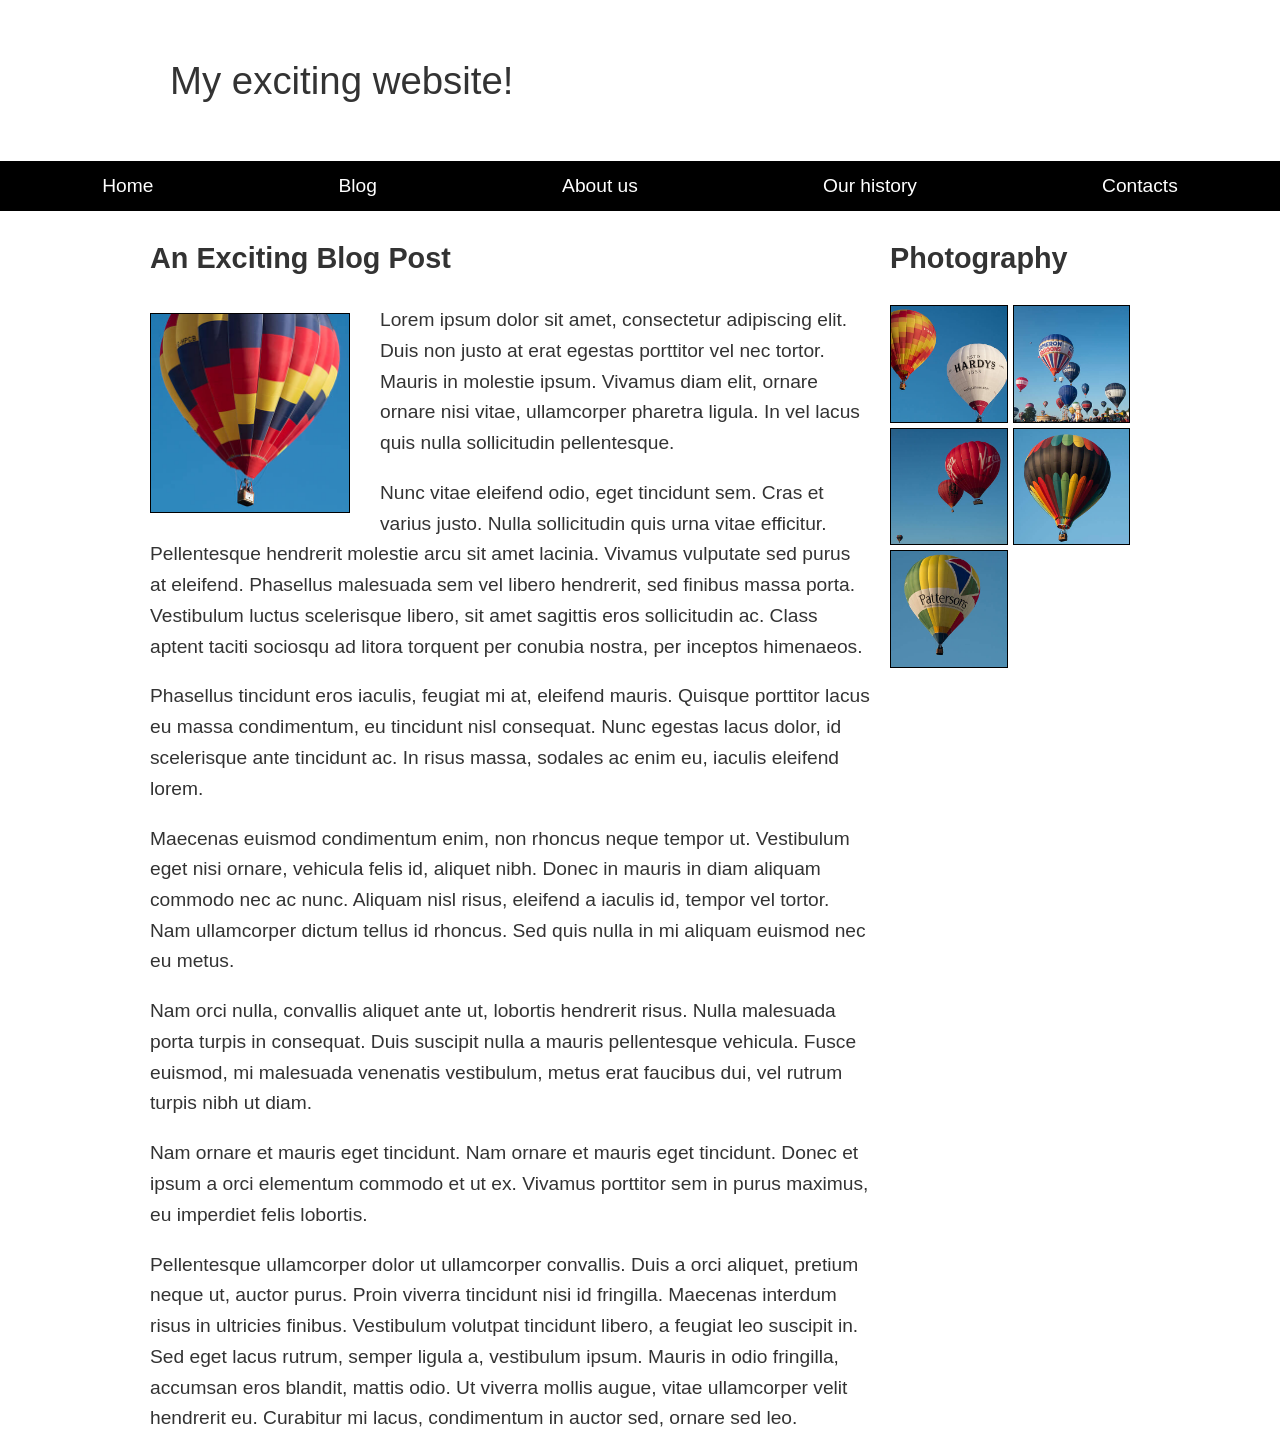
<file: Part 3/index.html>
<!doctype html>
<html lang="en">
  <head>
    <meta charset="utf-8" />
    <title>Creepy crawlies!</title>
    <link href="style.css" rel="stylesheet" />
  </head>
<!--
    Name: Harmanpreet Singh
    File: index.html
    Date: 19 June 2026
    formatting into a html file using style.css
  -->
    <!doctype html>
<html lang="en-US">
  <head>
    <meta charset="utf-8" />
    <meta name="viewport" content="width=device-width, initial-scale=1" />
    <title>Layout Task</title>
    <link href="style.css" rel="stylesheet" type="text/css" />
  </head>

  <body>
    <div class="logo">My exciting website!</div>

    <nav>
      <ul>
        <li><a href="">Home</a></li>
        <li><a href="">Blog</a></li>
        <li><a href="">About us</a></li>
        <li><a href="">Our history</a></li>
        <li><a href="">Contacts</a></li>
      </ul>
    </nav>

    <main class="grid">
      <article>
        <h1>An Exciting Blog Post</h1>
        <img src="images/square6.jpg" alt="placeholder" class="feature" />
        <p>
          Lorem ipsum dolor sit amet, consectetur adipiscing elit. Duis non
          justo at erat egestas porttitor vel nec tortor. Mauris in molestie
          ipsum. Vivamus diam elit, ornare ornare nisi vitae, ullamcorper
          pharetra ligula. In vel lacus quis nulla sollicitudin pellentesque.
        </p>

        <p>
          Nunc vitae eleifend odio, eget tincidunt sem. Cras et varius justo.
          Nulla sollicitudin quis urna vitae efficitur. Pellentesque
          hendrerit molestie arcu sit amet lacinia. Vivamus vulputate sed
          purus at eleifend. Phasellus malesuada sem vel libero hendrerit,
          sed finibus massa porta. Vestibulum luctus scelerisque libero, sit
          amet sagittis eros sollicitudin ac. Class aptent taciti sociosqu ad
          litora torquent per conubia nostra, per inceptos himenaeos.
        </p>

        <p>
          Phasellus tincidunt eros iaculis, feugiat mi at, eleifend mauris.
          Quisque porttitor lacus eu massa condimentum, eu tincidunt nisl
          consequat. Nunc egestas lacus dolor, id scelerisque ante tincidunt
          ac. In risus massa, sodales ac enim eu, iaculis eleifend lorem.
        </p>

        <p>
          Maecenas euismod condimentum enim, non rhoncus neque tempor ut.
          Vestibulum eget nisi ornare, vehicula felis id, aliquet nibh. Donec
          in mauris in diam aliquam commodo nec ac nunc. Aliquam nisl risus,
          eleifend a iaculis id, tempor vel tortor. Nam ullamcorper dictum
          tellus id rhoncus. Sed quis nulla in mi aliquam euismod nec eu
          metus.
        </p>

        <p>
          Nam orci nulla, convallis aliquet ante ut, lobortis hendrerit
          risus. Nulla malesuada porta turpis in consequat. Duis suscipit
          nulla a mauris pellentesque vehicula. Fusce euismod, mi malesuada
          venenatis vestibulum, metus erat faucibus dui, vel rutrum turpis
          nibh ut diam.
        </p>

        <p>
          Nam ornare et mauris eget tincidunt. Nam ornare et mauris eget
          tincidunt. Donec et ipsum a orci elementum commodo et ut ex.
          Vivamus porttitor sem in purus maximus, eu imperdiet felis
          lobortis.
        </p>

        <p>
          Pellentesque ullamcorper dolor ut ullamcorper convallis. Duis a
          orci aliquet, pretium neque ut, auctor purus. Proin viverra
          tincidunt nisi id fringilla. Maecenas interdum risus in ultricies
          finibus. Vestibulum volutpat tincidunt libero, a feugiat leo
          suscipit in. Sed eget lacus rutrum, semper ligula a, vestibulum
          ipsum. Mauris in odio fringilla, accumsan eros blandit, mattis
          odio. Ut viverra mollis augue, vitae ullamcorper velit hendrerit
          eu. Curabitur mi lacus, condimentum in auctor sed, ornare sed leo.
        </p>
      </article>

      <aside>
        <h2>Photography</h2>
        <ul class="photos">
          <li><img src="images/square1.jpg" alt="placeholder" /></li>
          <li><img src="images/square2.jpg" alt="placeholder" /></li>
          <li><img src="images/square3.jpg" alt="placeholder" /></li>
          <li><img src="images/square4.jpg" alt="placeholder" /></li>
          <li><img src="images/square5.jpg" alt="placeholder" /></li>
        </ul>
      </aside>
    </main>
  </body>
</html>
</file>
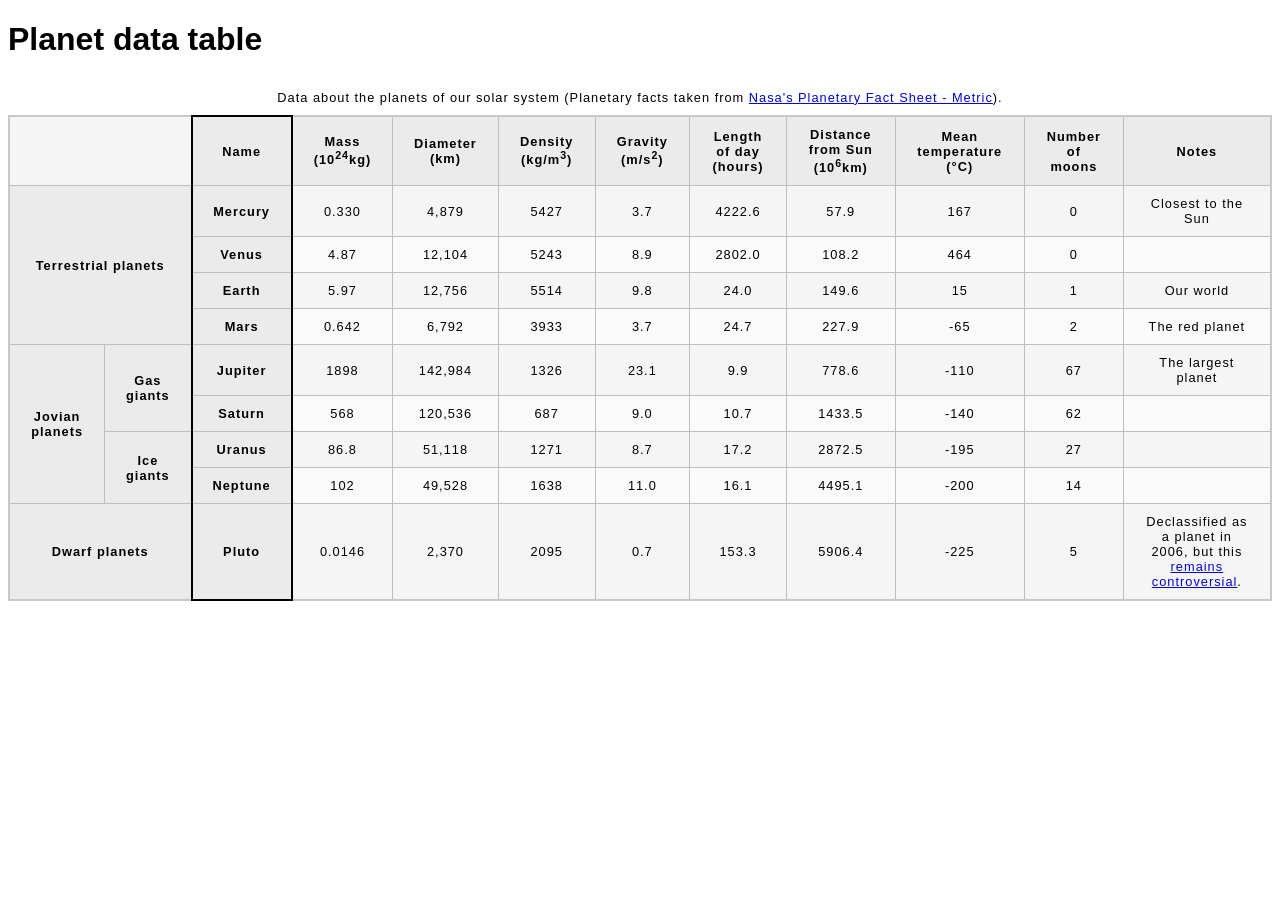
<file: planet-data-table/index.html>
<!doctype html>
<html lang="en">
  <head>
    <meta charset="utf-8" />
    <title>Creepy crawlies!</title>
    <link href="style.css" rel="stylesheet" />
  </head>
<!--
    Name: Harmanpreet Singh
    File: index.html
    Date: 5 June 2026
    formatting into a html file using style.css
  -->
<h1>Planet data table</h1>

<table>
  <caption>
    Data about the planets of our solar system (Planetary facts taken from
    <a href="https://nssdc.gsfc.nasa.gov/planetary/factsheet/"
      >Nasa's Planetary Fact Sheet - Metric</a
    >).
  </caption>
  <colgroup>
    <col span="2" />
    <col class="column-border" />
    <col span="9" />
  </colgroup>
  <thead>
    <tr>
      <td colspan="2"></td>
      <th scope="col">Name</th>
      <th scope="col">Mass (10<sup>24</sup>kg)</th>
      <th scope="col">Diameter (km)</th>
      <th scope="col">Density (kg/m<sup>3</sup>)</th>
      <th scope="col">Gravity (m/s<sup>2</sup>)</th>
      <th scope="col">Length of day (hours)</th>
      <th scope="col">Distance from Sun (10<sup>6</sup>km)</th>
      <th scope="col">Mean temperature (°C)</th>
      <th scope="col">Number of moons</th>
      <th scope="col">Notes</th>
    </tr>
  </thead>
  <tbody>
    <tr>
      <th rowspan="4" colspan="2" scope="rowgroup">Terrestrial planets</th>
      <th scope="row">Mercury</th>
      <td>0.330</td>
      <td>4,879</td>
      <td>5427</td>
      <td>3.7</td>
      <td>4222.6</td>
      <td>57.9</td>
      <td>167</td>
      <td>0</td>
      <td>Closest to the Sun</td>
    </tr>
    <tr>
      <th scope="row">Venus</th>
      <td>4.87</td>
      <td>12,104</td>
      <td>5243</td>
      <td>8.9</td>
      <td>2802.0</td>
      <td>108.2</td>
      <td>464</td>
      <td>0</td>
      <td></td>
    </tr>
    <tr>
      <th scope="row">Earth</th>
      <td>5.97</td>
      <td>12,756</td>
      <td>5514</td>
      <td>9.8</td>
      <td>24.0</td>
      <td>149.6</td>
      <td>15</td>
      <td>1</td>
      <td>Our world</td>
    </tr>
    <tr>
      <th scope="row">Mars</th>
      <td>0.642</td>
      <td>6,792</td>
      <td>3933</td>
      <td>3.7</td>
      <td>24.7</td>
      <td>227.9</td>
      <td>-65</td>
      <td>2</td>
      <td>The red planet</td>
    </tr>
    <tr>
      <th rowspan="4" scope="rowgroup">Jovian planets</th>
      <th rowspan="2" scope="rowgroup">Gas giants</th>
      <th scope="row">Jupiter</th>
      <td>1898</td>
      <td>142,984</td>
      <td>1326</td>
      <td>23.1</td>
      <td>9.9</td>
      <td>778.6</td>
      <td>-110</td>
      <td>67</td>
      <td>The largest planet</td>
    </tr>
    <tr>
      <th scope="row">Saturn</th>
      <td>568</td>
      <td>120,536</td>
      <td>687</td>
      <td>9.0</td>
      <td>10.7</td>
      <td>1433.5</td>
      <td>-140</td>
      <td>62</td>
      <td></td>
    </tr>
    <tr>
      <th rowspan="2" scope="rowgroup">Ice giants</th>
      <th scope="row">Uranus</th>
      <td>86.8</td>
      <td>51,118</td>
      <td>1271</td>
      <td>8.7</td>
      <td>17.2</td>
      <td>2872.5</td>
      <td>-195</td>
      <td>27</td>
      <td></td>
    </tr>
    <tr>
      <th scope="row">Neptune</th>
      <td>102</td>
      <td>49,528</td>
      <td>1638</td>
      <td>11.0</td>
      <td>16.1</td>
      <td>4495.1</td>
      <td>-200</td>
      <td>14</td>
      <td></td>
    </tr>
    <tr>
      <th colspan="2" scope="rowgroup">Dwarf planets</th>
      <th scope="row">Pluto</th>
      <td>0.0146</td>
      <td>2,370</td>
      <td>2095</td>
      <td>0.7</td>
      <td>153.3</td>
      <td>5906.4</td>
      <td>-225</td>
      <td>5</td>
      <td>
        Declassified as a planet in 2006, but this
        <a
          href="https://www.usatoday.com/story/tech/2014/10/02/pluto-planet-solar-system/16578959/"
          >remains controversial</a
        >.
      </td>
    </tr>
  </tbody>
</table>
</file>
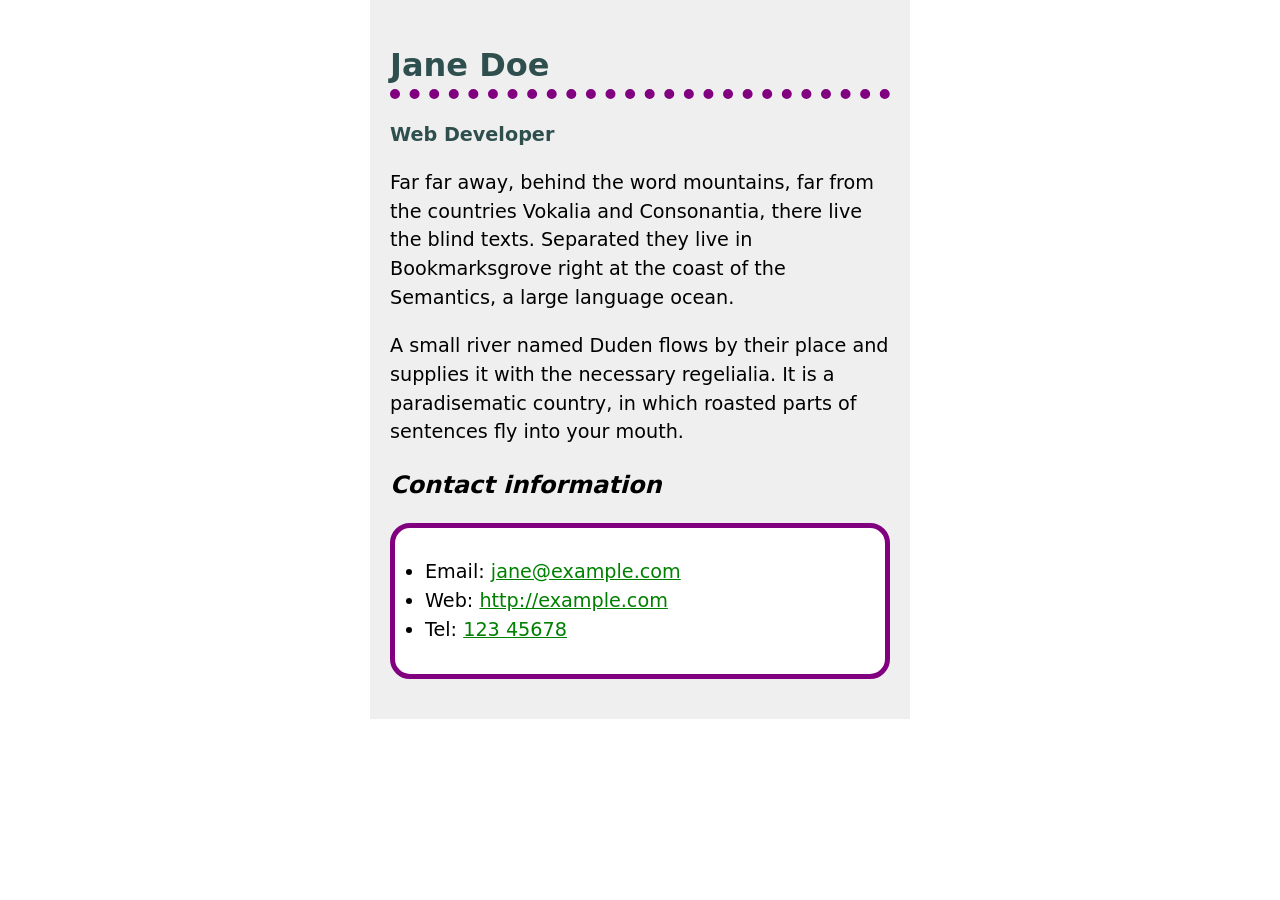
<file: Assignment 3/Part 1/index.html>
<!doctype html>
<html lang="en">
  <head>
    <meta charset="utf-8" />
    <title>Creepy crawlies!</title>
    <link href="style.css" rel="stylesheet" />
  </head>
<!--
    Name: Harmanpreet Singh
    File: index.html
    Date: 19 June 2026
    formatting into a html file using style.css
  -->
<h1>Jane Doe</h1>
<div class="job-title">Web Developer</div>
<p>
  Far far away, behind the word mountains, far from the countries Vokalia and
  Consonantia, there live the blind texts. Separated they live in Bookmarksgrove
  right at the coast of the Semantics, a large language ocean.
</p>

<p>
  A small river named Duden flows by their place and supplies it with the
  necessary regelialia. It is a paradisematic country, in which roasted parts of
  sentences fly into your mouth.
</p>

<h2>Contact information</h2>
<ul>
  <li>Email: <a href="mailto:jane@example.com">jane@example.com</a></li>
  <li>Web: <a href="http://example.com">http://example.com</a></li>
  <li>Tel: <a href="tel:12345678">123 45678</a></li>
</ul>
</file>
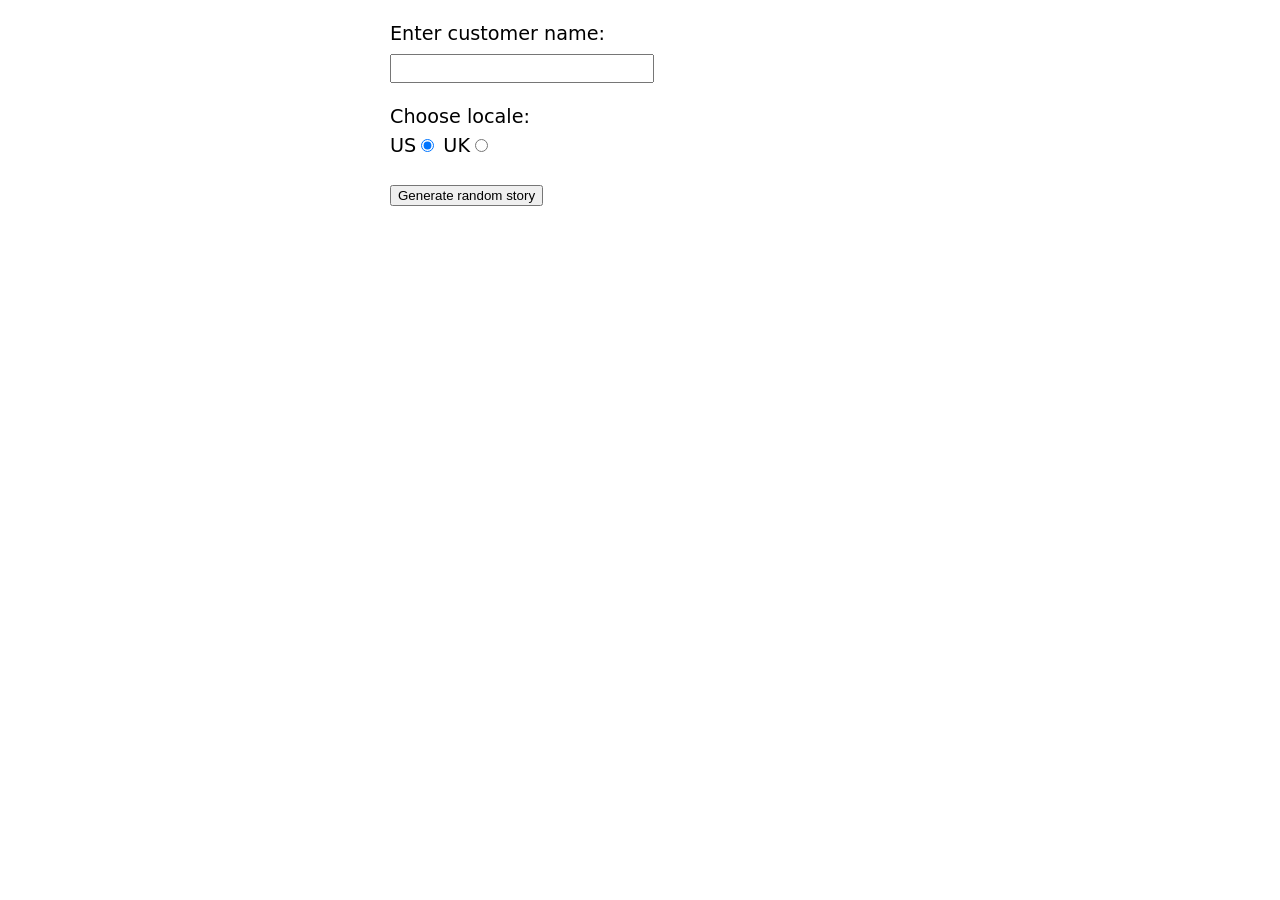
<file: Assignment 4/Part 1/index.html>
<!doctype html>
<html lang="en-US">
  <head>
    <meta charset="utf-8" />
    <link rel="stylesheet" href="style.css" />
<!--
    Name: Harmanpreet Singh
    File: index.html
    Date: 11 July 2026
    Structuring content into the given format using JS..-->
<div>
  <label for="custom-name">Enter customer name:</label>
  <input id="custom-name" type="text" placeholder="" />
</div>
<fieldset>
  <legend>Choose locale:</legend>
  <label for="us">US</label
  ><input id="us" type="radio" name="uk-us" value="us" checked />
  <label for="uk">UK</label
  ><input id="uk" type="radio" name="uk-us" value="uk" />
</fieldset>
<div>
  <button class="generate">Generate random story</button>
</div>
<!-- Thanks a lot to Willy Aguirre for his help with the code for this assessment -->
<p class="story"></p>
<script src="script.js"></script>
</file>
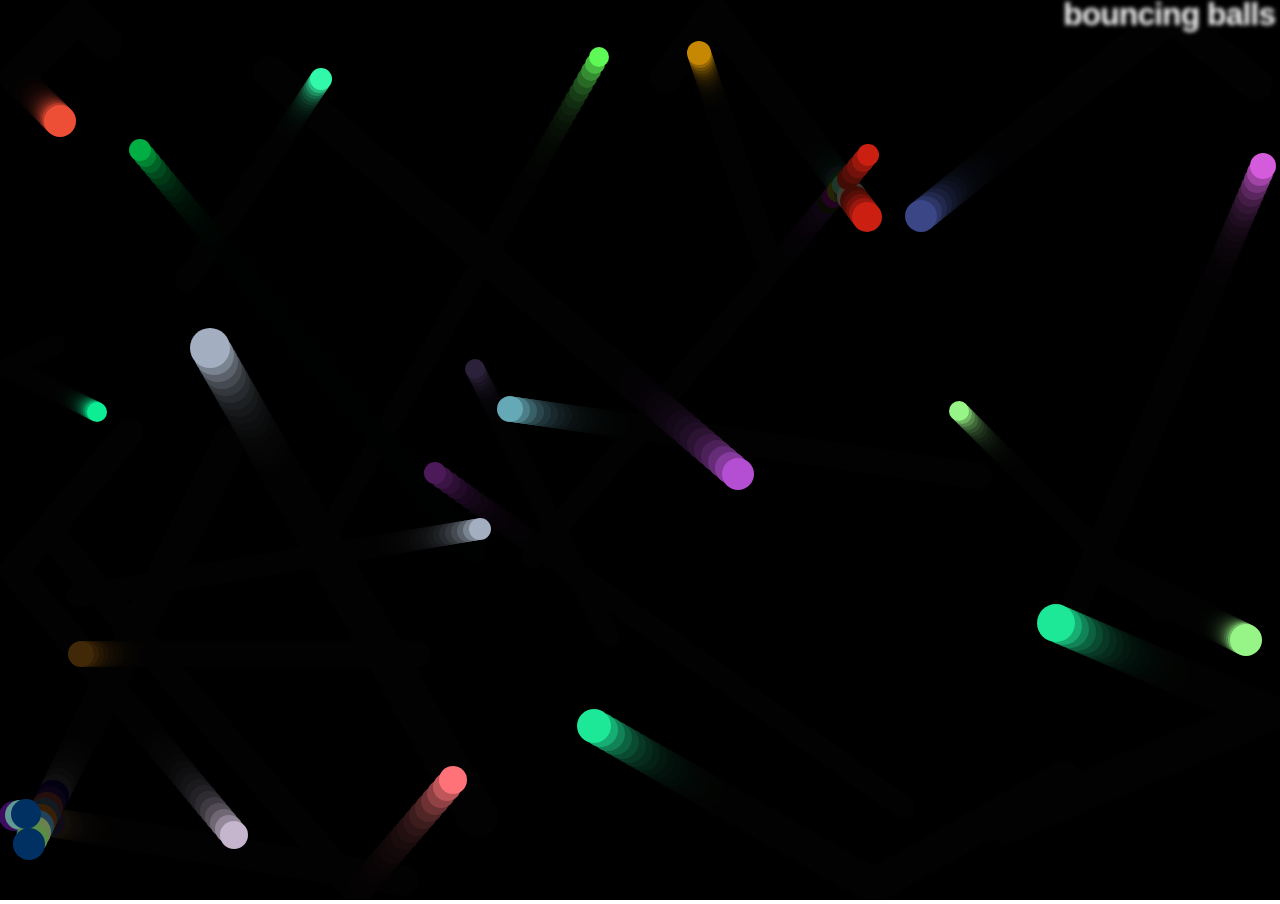
<file: Assignment 4/Part 3/index.html>
<!DOCTYPE html>
<html lang="en-US">
<!--
    Name: Harmanpreet singh
    File: index.html
    Date: 31 July 2026
    Structuring content into the given format using JS.-->
  <head>
    <meta charset="utf-8">
    <meta name="viewport" content="width=device-width">
    <title>Bouncing balls</title>
    <link rel="stylesheet" href="style.css">
  </head>

  <body>
    <h1>bouncing balls</h1>
    <canvas></canvas>

    <script src="main.js"></script>
  </body>
</html>
</file>
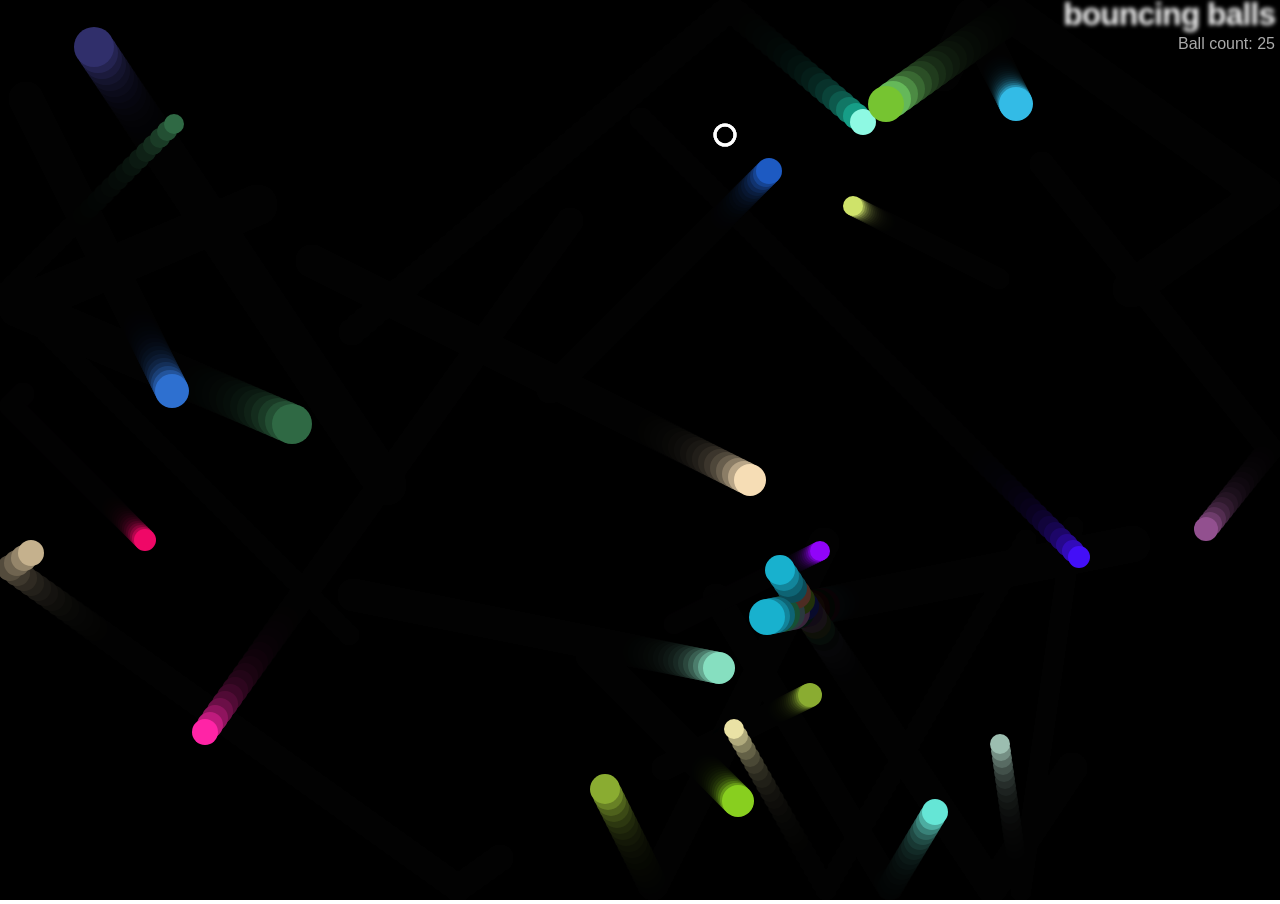
<file: Assignment 4/Part 4/index.html>
<!DOCTYPE html>
<html lang="en-US">
<!--
    Name: Harmanpreet singh
    File: index.html
    Date: 31 July 2026
    Structuring content into the given format using JS.-->
  <head>
    <meta charset="utf-8">
    <meta name="viewport" content="width=device-width">
    <title>Bouncing balls</title>
    <link rel="stylesheet" href="style.css">
  </head>

  <body>
    <h1>bouncing balls</h1>
    <p>Ball count: 25</p>
    <canvas></canvas>

    <script src="main.js"></script>
  </body>
</html>
</file>
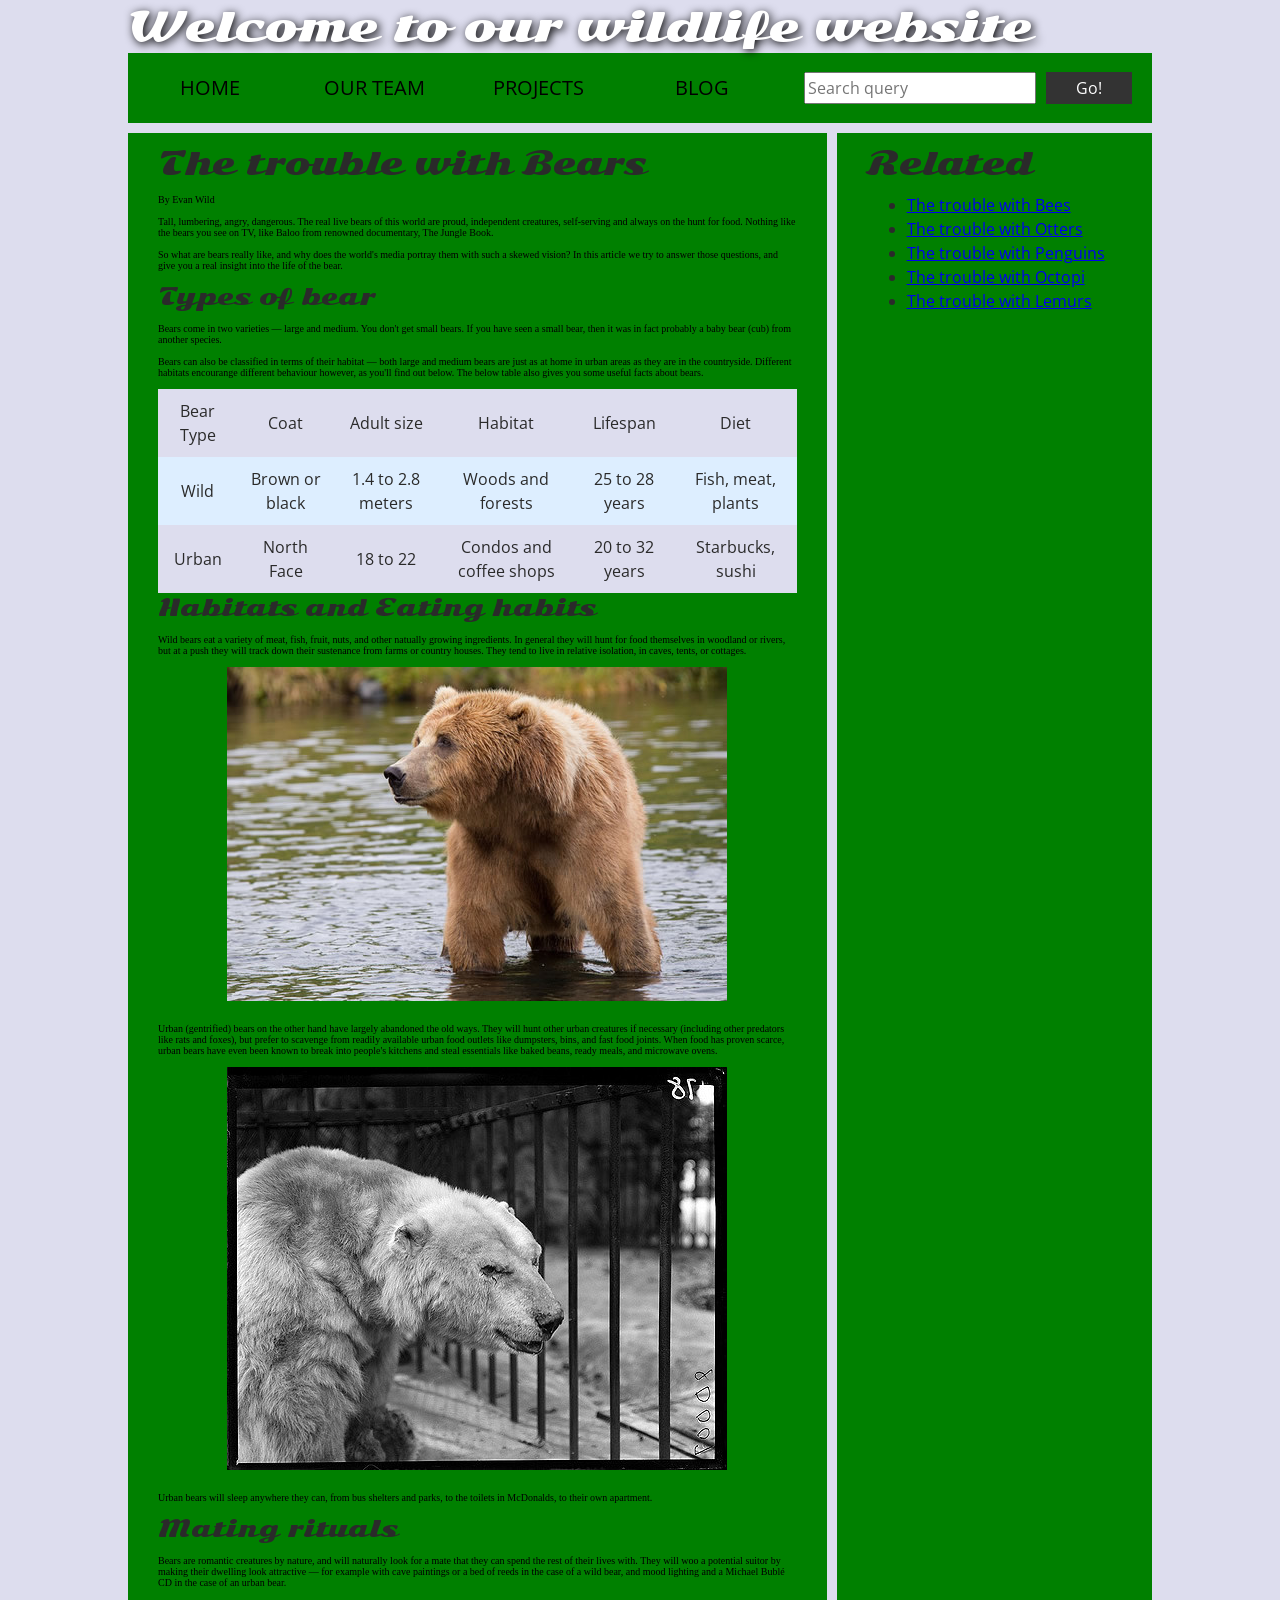
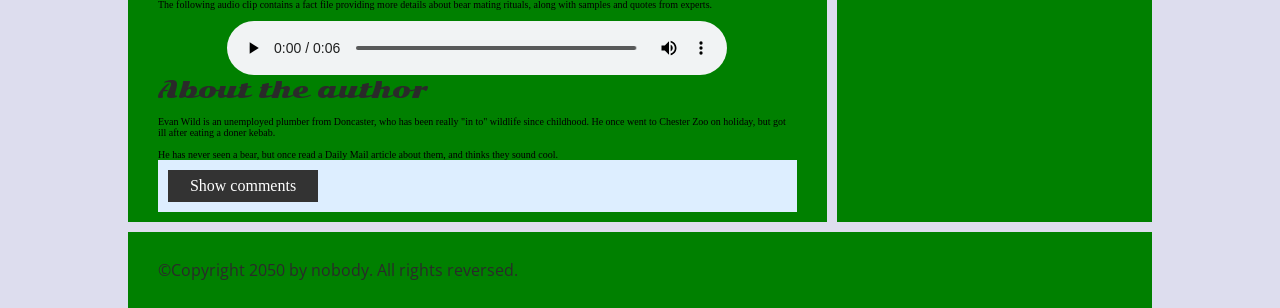
<file: Assignment 5/part 1/index.html>
<!DOCTYPE html>
<html>
  <head>
    <meta charset="utf-8">
<!--
    Name: Harmanpreet Singh
    File: index.html
    Date: 11 July 2026
    Fixing acessibility .-->

    <title>Accessibility assessment</title>
    <link href="https://fonts.googleapis.com/css?family=Open+Sans+Condensed:300|Sonsie+One" rel="stylesheet" type="text/css">
    <link rel="stylesheet" href="style.css">

    <!-- the below three lines are a fix to get HTML5 semantic elements working in old versions of Internet Explorer-->
    <!--[if lt IE 9]>
      <script src="http://html5shiv.googlecode.com/svn/trunk/html5.js"></script>
    <![endif]-->
  </head>

  <body>
    <div class="header">
      <font size="7">Welcome to our wildlife website</font>
    </div>

    <div class="nav">
      <ul>
        <li><a href="#">Home</a></li>
        <li><a href="#">Our team</a></li>
        <li><a href="#">Projects</a></li>
        <li><a href="#">Blog</a></li>
      </ul>

      <form class="search">
        <input type="search" name="q" placeholder="Search query">
        <input type="submit" value="Go!">
      </form>
    </div>

    <main>
      <article>
        <font size="6">The trouble with Bears</font>
        <br><br>
        By Evan Wild
        <br><br>
        Tall, lumbering, angry, dangerous. The real live bears of this world are proud, independent creatures, self-serving and always on the hunt for food. Nothing like the bears you see on TV, like Baloo from renowned documentary, The Jungle Book.
        <br><br>
        So what are bears really like, and why does the world's media portray them with such a skewed vision? In this article we try to answer those questions, and give you a real insight into the life of the bear.
        <br><br>
        <font size="5">Types of bear</font>
        <br><br>
        Bears come in two varieties — large and medium. You don't get small bears. If you have seen a small bear, then it was in fact probably a baby bear (cub) from another species.
        <br><br>
        Bears can also be classified in terms of their habitat — both large and medium bears are just as at home in urban areas as they are in the countryside. Different habitats encourange different behaviour however, as you'll find out below. The below table also gives you some useful facts about bears.
        <br><br>
        <table>
          <thead>
            <tr>
              <td>Bear Type</td>
              <td>Coat</td>
              <td>Adult size</td>
              <td>Habitat</td>
              <td>Lifespan</td>
              <td>Diet</td>
            </tr>
          </thead>
          <tbody>
            <tr>
              <td>Wild</td>
              <td>Brown or black</td>
              <td>1.4 to 2.8 meters</td>
              <td>Woods and forests</td>
              <td>25 to 28 years</td>
              <td>Fish, meat, plants</td>
            </tr>
            <tr>
              <td>Urban</td>
              <td>North Face</td>
              <td>18 to 22</td>
              <td>Condos and coffee shops</td>
              <td>20 to 32 years</td>
              <td>Starbucks, sushi</td>
            </tr>
          </tbody>
        </table>

        <font size="5">Habitats and Eating habits</font>
        <br><br>
        Wild bears eat a variety of meat, fish, fruit, nuts, and other natually growing ingredients. In general they will hunt for food themselves in woodland or rivers, but at a push they will track down their sustenance from farms or country houses. They tend to live in relative isolation, in caves, tents, or cottages.
        <br><br>
        <img src="media/wild-bear.jpg">
        <br><br>
        Urban (gentrified) bears on the other hand have largely abandoned the old ways. They will hunt other urban creatures if necessary (including other predators like rats and foxes), but prefer to scavenge from readily available urban food outlets like dumpsters, bins, and fast food joints. When food has proven scarce, urban bears have even been known to break into people's kitchens and steal essentials like baked beans, ready meals, and microwave ovens.
        <br><br>
        <img src="media/urban-bear.jpg">
        <br><br>
        Urban bears will sleep anywhere they can, from bus shelters and parks, to the toilets in McDonalds, to their own apartment.
        <br><br>
        <font size="5">Mating rituals</font>
        <br><br>
        Bears are romantic creatures by nature, and will naturally look for a mate that they can spend the rest of their lives with. They will woo a potential suitor by making their dwelling look attractive — for example with cave paintings or a bed of reeds in the case of a wild bear, and mood lighting and a Michael Bublé CD in the case of an urban bear.
        <br><br>
        The following audio clip contains a fact file providing more details about bear mating rituals, along with samples and quotes from experts.
        <br><br>
        <audio controls>
          <source src="media/bear.mp3" type="audio/mp3">
          <source src="media/bear.ogg" type="audio/ogg">
          <p>It looks like your browser doesn't support HTML5 audio players.</p>
        </audio>

        <aside>

          <font size="5">About the author</font>
        <br><br>
          Evan Wild is an unemployed plumber from Doncaster, who has been really "in to" wildlife since childhood. He once went to Chester Zoo on holiday, but got ill after eating a doner kebab.
        <br><br>
          He has never seen a bear, but once read a Daily Mail article about them, and thinks they sound cool.

        </aside>
        <section class="comments">
          <div class="show-hide">Show comments</div>

          <div class="comment-wrapper">

            <font size="6">Add comment</font>

            <form class="comment-form">
              <div class="flex-pair">
                Your name:
                <input type="text" name="name" id="name" placeholder="Enter your name">
              </div>
              <div class="flex-pair">
                Your comment:
                <input type="text" name="comment" id="comment" placeholder="Enter your comment">
              </div>
              <div>
                <input type="submit" value="Submit comment">
              </div>
            </form>

            <font size="6">Comments</font>

            <ul class="comment-container">

              <li>

                <p>Bob Fossil</p>

                <p>Oh I am so glad you taught me all about the big brown angry guys in the woods. With their sniffing little noses and their bad attitudes, they can sure be a menace — I was thinking of putting them all in a truck and driving them outta here. I run a zoo, you know.</p>

              </li>

            </ul>

          </div>
        </section>
      </article>

      <div class="secondary">
        <font size="6">Related</font>

        <ul>
          <li><a href="#">The trouble with Bees</a></li>
          <li><a href="#">The trouble with Otters</a></li>
          <li><a href="#">The trouble with Penguins</a></li>
          <li><a href="#">The trouble with Octopi</a></li>
          <li><a href="#">The trouble with Lemurs</a></li>
        </ul>
      </div>
    </main>

    <footer>
      <p>©Copyright 2050 by nobody. All rights reversed.</p>
    </footer>

    <script src="main.js"></script>

  </body>
</html>
</file>
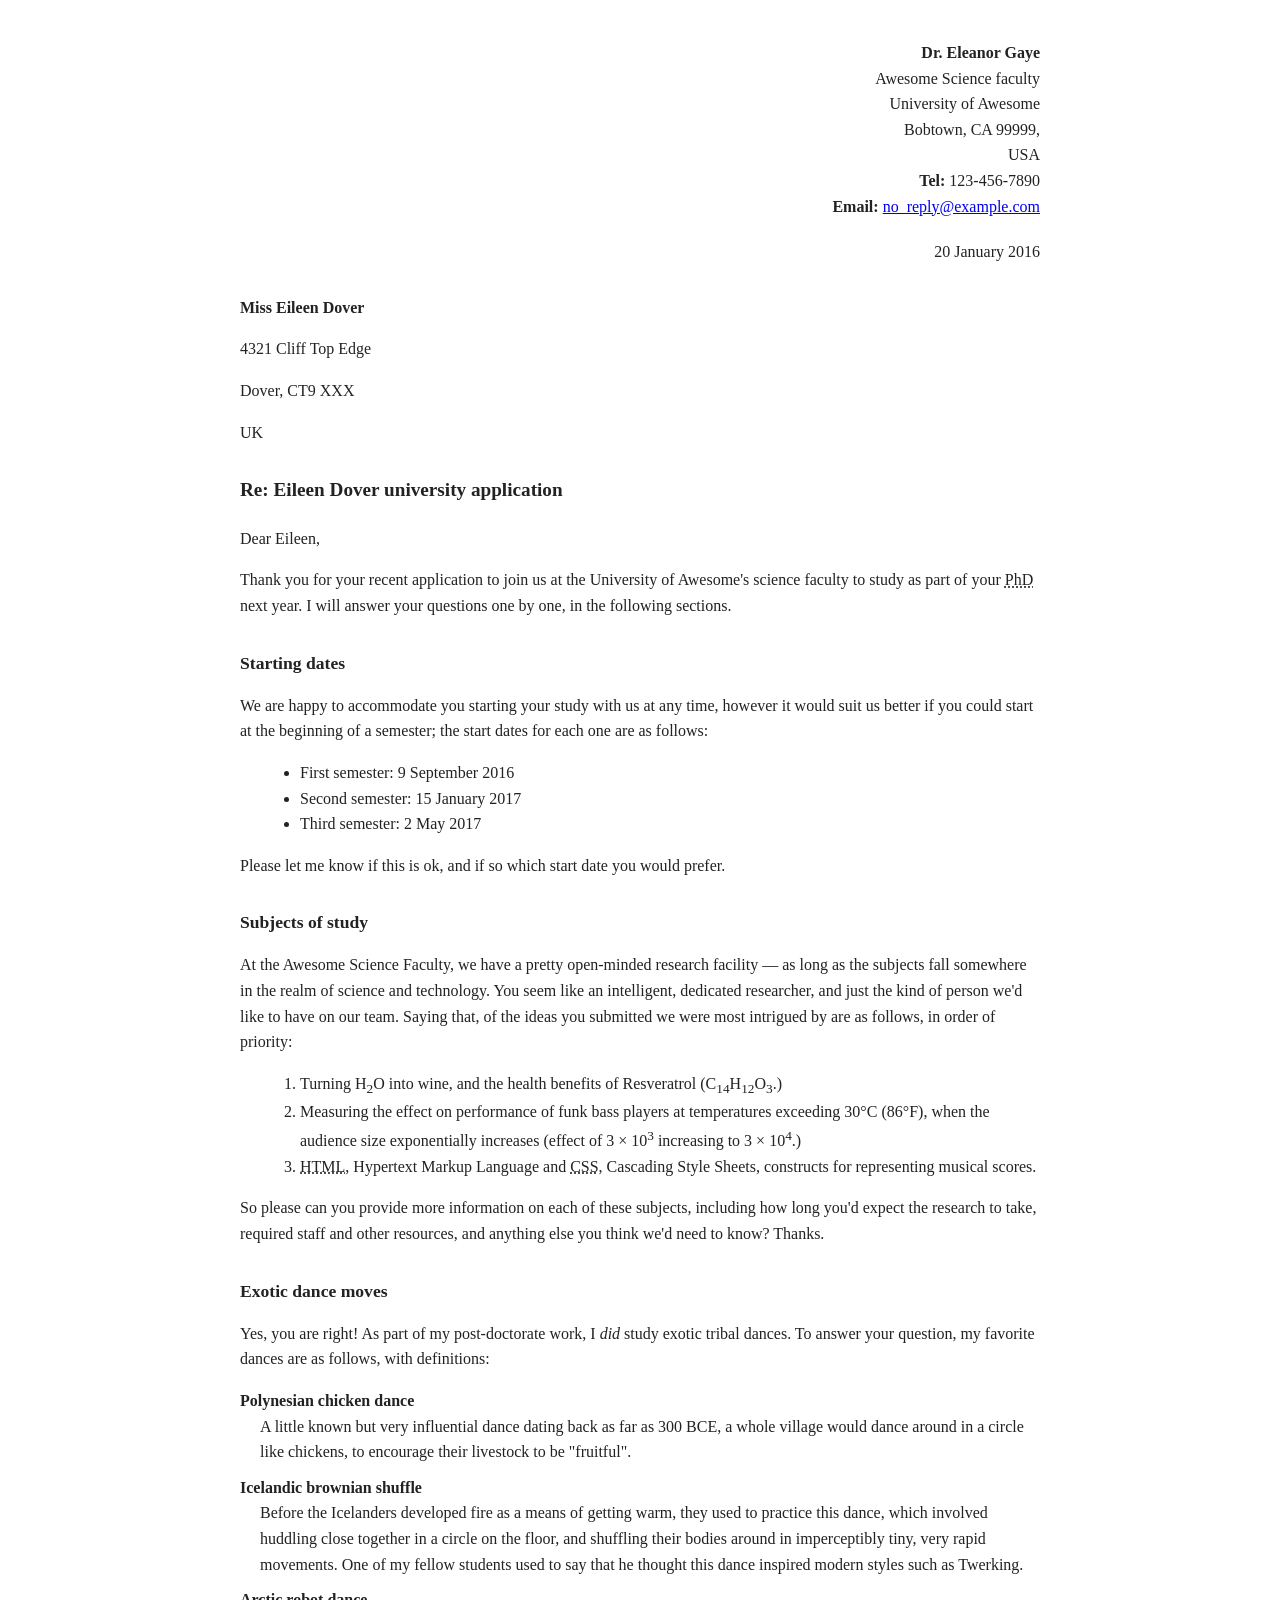
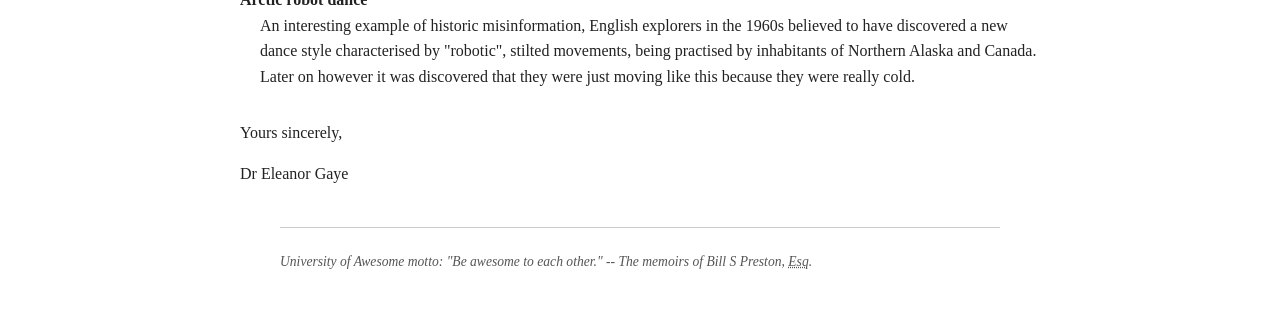
<file: letter.html>
<!DOCTYPE html>
<html lang="en">
<head>
  <meta charset="utf-8">
  <!--
    Name: Harmanpreet Singh
    File: letter.html
    Date: 22/May/2026
    This file contains a marked-up letter from Dr. Eleanor Gaye to Eileen Dover,
    demonstrating the use of HTML text formatting elements.
  -->
  <meta name="viewport" content="width=device-width, initial-scale=1.0">
  <meta name="author" content="Dr. Eleanor Gaye">
  <title>Marking Up a Letter</title>
  <style>
    body {
      font-family: Georgia, serif;
      font-size: 16px;
      line-height: 1.6;
      max-width: 800px;
      margin: 40px auto;
      padding: 0 20px;
      color: #222;
      background: #fff;
    }

    /* Sender address - top right */
    .sender-address {
      text-align: right;
      font-style: normal;
      margin-bottom: 20px;
    }

    .sender-address p {
      margin: 0;
    }

    /* Date */
    .letter-date {
      text-align: right;
      margin-bottom: 30px;
    }

    /* Recipient address - top left */
    .recipient-address {
      font-style: normal;
      margin-bottom: 30px;
    }

    /* Subject line */
    h1 {
      font-size: 1.2em;
      margin-bottom: 20px;
    }

    /* Section headings */
    h2 {
      font-size: 1.1em;
      margin-top: 30px;
    }

    /* Lists */
    ul, ol {
      margin: 10px 0 10px 20px;
    }

    /* Definition list for dance moves */
    dl {
      margin: 10px 0;
    }

    dt {
      font-weight: bold;
      margin-top: 10px;
    }

    dd {
      margin-left: 20px;
    }

    /* Sign off */
    .sign-off {
      margin-top: 30px;
    }

    /* University motto at bottom */
    .motto {
      font-style: italic;
      font-size: 0.85em;
      border-top: 1px solid #ccc;
      margin-top: 40px;
      padding-top: 10px;
      color: #555;
    }
  </style>
</head>
<body>

  <!-- ==========================================
       SENDER ADDRESS (top right of the letter)
       Uses <address> for contact information
       ========================================== -->
  <address class="sender-address">
    <p><strong>Dr. Eleanor Gaye</strong></p>
    <p>Awesome Science faculty</p>
    <p>University of Awesome</p>
    <p>Bobtown, CA 99999,</p>
    <p>USA</p>
    <p><strong>Tel:</strong> 123-456-7890</p>
    <p><strong>Email:</strong> <a href="mailto:no_reply@example.com">no_reply@example.com</a></p>
  </address>

  <!-- ==========================================
       DATE of the letter
       <time> tag with machine-readable datetime
       ========================================== -->
  <p class="letter-date">
    <time datetime="2016-01-20">20 January 2016</time>
  </p>

  <!-- ==========================================
       RECIPIENT ADDRESS (top left)
       Uses <address> for contact info
       ========================================== -->
  <address class="recipient-address">
    <p><strong>Miss Eileen Dover</strong></p>
    <p>4321 Cliff Top Edge</p>
    <p>Dover, CT9 XXX</p>
    <p>UK</p>
  </address>

  <!-- ==========================================
       SUBJECT LINE
       Uses <h1> as it is the main heading
       ========================================== -->
  <h1>Re: Eileen Dover university application</h1>

  <!-- ==========================================
       OPENING PARAGRAPH
       <abbr> = abbreviation with full title
       ========================================== -->
  <p>Dear Eileen,</p>

  <p>
    Thank you for your recent application to join us at the University of Awesome's science faculty
    to study as part of your <abbr title="Doctor of Philosophy">PhD</abbr> next year. I will answer
    your questions one by one, in the following sections.
  </p>

  <!-- ==========================================
       SECTION: Starting dates
       <ul> = unordered (bullet) list
       <time> = machine-readable dates
       ========================================== -->
  <h2>Starting dates</h2>

  <p>
    We are happy to accommodate you starting your study with us at any time, however it would suit
    us better if you could start at the beginning of a semester; the start dates for each one are
    as follows:
  </p>

  <ul>
    <li>First semester: <time datetime="2016-09-09">9 September 2016</time></li>
    <li>Second semester: <time datetime="2017-01-15">15 January 2017</time></li>
    <li>Third semester: <time datetime="2017-05-02">2 May 2017</time></li>
  </ul>

  <p>Please let me know if this is ok, and if so which start date you would prefer.</p>

  <!-- ==========================================
       SECTION: Subjects of study
       <ol> = ordered (numbered) list
       <sup> = superscript (e.g. 10^3)
       <sub> = subscript (e.g. H2O)
       <abbr> = abbreviations
       ========================================== -->
  <h2>Subjects of study</h2>

  <p>
    At the Awesome Science Faculty, we have a pretty open-minded research facility — as long as the
    subjects fall somewhere in the realm of science and technology. You seem like an intelligent,
    dedicated researcher, and just the kind of person we'd like to have on our team. Saying that, of
    the ideas you submitted we were most intrigued by are as follows, in order of priority:
  </p>

  <ol>
    <li>
      Turning H<sub>2</sub>O into wine, and the health benefits of
      Resveratrol (C<sub>14</sub>H<sub>12</sub>O<sub>3</sub>.)
    </li>
    <li>
      Measuring the effect on performance of funk bass players at temperatures exceeding
      30°C (86°F), when the audience size exponentially increases (effect of 3 × 10<sup>3</sup>
      increasing to 3 × 10<sup>4</sup>.)
    </li>
    <li>
      <abbr title="HyperText Markup Language">HTML</abbr>,
      Hypertext Markup Language and
      <abbr title="Cascading Style Sheets">CSS</abbr>, Cascading Style Sheets,
      constructs for representing musical scores.
    </li>
  </ol>

  <p>
    So please can you provide more information on each of these subjects, including how long you'd
    expect the research to take, required staff and other resources, and anything else you think
    we'd need to know? Thanks.
  </p>

  <!-- ==========================================
       SECTION: Exotic dance moves
       <dl> = description list (term + definition)
       <em> = emphasis (italics)
       ========================================== -->
  <h2>Exotic dance moves</h2>

  <p>
    Yes, you are right! As part of my post-doctorate work, I <em>did</em> study exotic tribal dances.
    To answer your question, my favorite dances are as follows, with definitions:
  </p>

  <dl>
    <dt>Polynesian chicken dance</dt>
    <dd>
      A little known but very influential dance dating back as far as
      <time datetime="-0300">300 BCE</time>, a whole village would dance around in a circle
      like chickens, to encourage their livestock to be "fruitful".
    </dd>

    <dt>Icelandic brownian shuffle</dt>
    <dd>
      Before the Icelanders developed fire as a means of getting warm, they used to practice this
      dance, which involved huddling close together in a circle on the floor, and shuffling their
      bodies around in imperceptibly tiny, very rapid movements. One of my fellow students used to
      say that he thought this dance inspired modern styles such as Twerking.
    </dd>

    <dt>Arctic robot dance</dt>
    <dd>
      An interesting example of historic misinformation, English explorers in the 1960s believed
      to have discovered a new dance style characterised by "robotic", stilted movements, being
      practised by inhabitants of Northern Alaska and Canada. Later on however it was discovered
      that they were just moving like this because they were really cold.
    </dd>
  </dl>

  <!-- ==========================================
       SIGN OFF
       ========================================== -->
  <p class="sign-off">Yours sincerely,</p>

  <p>Dr Eleanor Gaye</p>

  <!-- ==========================================
       UNIVERSITY MOTTO at bottom
       <blockquote> = quoted text from another source
       <cite> = the source of the quote
       ========================================== -->
  <blockquote class="motto">
    <p>
      University of Awesome motto: "Be awesome to each other." --
      <cite>The memoirs of Bill S Preston, <abbr title="Esquire">Esq</abbr>.</cite>
    </p>
  </blockquote>

</body>
</html>
</file>
<file: Part 3/style.css>
* {
  box-sizing: border-box;
}

body {
  background-color: white;
  color: #333333;
  margin: 0;* {
  box-sizing: border-box;
}

body {
  background-color: white;
  color: #333333;
  margin: 0;
  font: 1.2em / 1.6 sans-serif;
}

img {
  max-width: 100%;
  display: block;
  border: 1px solid black;
}

.logo {
  font-size: 200%;
  padding: 50px 20px;
  margin: 0 auto;
  max-width: 980px;
}

.grid {
  margin: 0 auto;
  max-width: 980px;
  /* Solution: Display <article> and <aside> as two flexible
  columns, with <article> three times the width of <aside>,
  and a 20px gap */
  display: grid;
  grid-template-columns: 3fr 1fr;
  gap: 20px;
}

nav {
  background-color: black;
  padding: 0.5em;
  /* Solution: Make navigation bar scroll with content normally but
  then stick to top of viewport */
  top: 0;
  position: sticky;
}

nav ul {
  margin: 0;
  padding: 0;
  list-style: none;
  /* Solution: Display the navigation items in a row with equal space
  in between and less space at the ends  */
  display: flex;
  justify-content: space-around;
}

nav a {
  color: white;
  text-decoration: none;
  padding: 0.5em 1em;
}

.photos {
  list-style: none;
  margin: 0;
  padding: 0;
  /* Solution: Display photos in two-column grid with equal columns
  and a 5px gap */
  display: grid;
  gap: 5px;
  grid-template-columns: 1fr 1fr;
}

.feature {
  width: 200px;
  /* Solution: Wrap text around the "feature" image to the right and bottom,
  with suitable space between image and text */
  float: left;
  margin: 8px 30px 20px 0;
}
  font: 1.2em / 1.6 sans-serif;
}

img {
  max-width: 100%;
  display: block;
  border: 1px solid black;
}

.logo {
  font-size: 200%;
  padding: 50px 20px;
  margin: 0 auto;
  max-width: 980px;
}

.grid {
  margin: 0 auto;
  max-width: 980px;
  /* Solution: Display <article> and <aside> as two flexible
  columns, with <article> three times the width of <aside>,
  and a 20px gap */
  display: grid;
  grid-template-columns: 3fr 1fr;
  gap: 20px;
}

nav {
  background-color: black;
  padding: 0.5em;
  /* Solution: Make navigation bar scroll with content normally but
  then stick to top of viewport */
  top: 0;
  position: sticky;
}

nav ul {
  margin: 0;
  padding: 0;
  list-style: none;
  /* Solution: Display the navigation items in a row with equal space
  in between and less space at the ends  */
  display: flex;
  justify-content: space-around;
}

nav a {
  color: white;
  text-decoration: none;
  padding: 0.5em 1em;
}

.photos {
  list-style: none;
  margin: 0;
  padding: 0;
  /* Solution: Display photos in two-column grid with equal columns
  and a 5px gap */
  display: grid;
  gap: 5px;
  grid-template-columns: 1fr 1fr;
}

.feature {
  width: 200px;
  /* Solution: Wrap text around the "feature" image to the right and bottom,
  with suitable space between image and text */
  float: left;
  margin: 8px 30px 20px 0;
}
</file>
<file: planet-data-table/style.css>
html {
  font-family: sans-serif;
}

table {
  border-collapse: collapse;
  border: 2px solid rgb(200 200 200);
  letter-spacing: 1px;
  font-size: 0.8rem;
}

td,
th {
  border: 1px solid rgb(190 190 190);
  padding: 10px 20px;
}

th {
  background-color: rgb(235 235 235);
}

td {
  text-align: center;
}

tr:nth-child(even) td {
  background-color: rgb(250 250 250);
}

tr:nth-child(odd) td {
  background-color: rgb(245 245 245);
}

caption {
  padding: 10px;
}

.column-border {
  border: 2px solid black;
}
</file>
<file: Assignment 3/Part 1/style.css>
html {
  background-color: white;
}

body {
  font: 1.2em / 1.5 system-ui;
}html {
  background-color: white;
}

body {
  font: 1.2em / 1.5 system-ui;
  padding: 20px;
  width: 500px;
  background-color: #efefef;
  margin: 0 auto;
}

h1 {
  color: darkslategray;
  border-bottom: 10px dotted purple;
  font-size: 2rem;
}

h2 {
  font-style: italic;
  font-size: 1.5rem;
}

.job-title {
  color: darkslategray;
  font-weight: bold;
}

ul {
  background-color: white;
  border: 5px solid purple;
  padding: 30px;
  border-radius: 20px;
}

a {
  color: green;
}

a:hover,
a:focus {
  color: darkgreen;
  text-decoration: none;
}
</file>
<file: Assignment 4/Part 1/style.css>
body {
  font: 1.2em / 1.5 system-ui;
  margin: 0 auto;
  width: 500px;
}

fieldset {
  border: 0;
}

fieldset,
legend {
  padding: 0;
  margin: 0;
}

input[type="text"] {
  margin-top: 5px;
  padding: 5px;
  width: 50%;
  display: block;
}

div,
fieldset {
  margin-top: 20px;
}

p {
  margin-top: 10px;
  background: #ffc125;
  padding: 20px;
  visibility: hidden;
}
</file>
<file: Assignment 4/Part 3/style.css>
html, body {
  margin: 0;
}

html {
  font-family: 'Helvetica Neue', Helvetica, Arial, sans-serif;
  height: 100%;
}

body {
  overflow: hidden;
  height: inherit;
}

h1 {
  font-size: 2rem;
  letter-spacing: -1px;
  position: absolute;
  margin: 0;
  top: -4px;
  right: 5px;

  color: transparent;
  text-shadow: 0 0 4px white;
}
</file>
<file: Assignment 4/Part 4/style.css>
html, body {
  margin: 0;
}

html {
  font-family: 'Helvetica Neue', Helvetica, Arial, sans-serif;
  height: 100%;
}

body {
  overflow: hidden;
  height: inherit;
}

h1 {
  font-size: 2rem;
  letter-spacing: -1px;
  position: absolute;
  margin: 0;
  top: -4px;
  right: 5px;

  color: transparent;
  text-shadow: 0 0 4px white;
}
p {
  position: absolute;
  margin: 0;
  top: 35px;
  right: 5px;
  color: #aaaaaa;
}
</file>
<file: Assignment 5/part 1/style.css>
/* || General setup */

html, body {
  margin: 0;
  padding: 0;
}

html {
  font-size: 10px;
  background-color: #dde;
}

body {
  width: 80%;
  min-width: 1024px;
  margin: 0 auto;
}

/* || typography */

font[size="7"], font[size="6"], font[size="5"] {
  font-family: 'Sonsie One', cursive;
  color: #2a2a2a;
}

p, input, li, table, label {
  font-family: 'Open Sans Condensed', sans-serif;
  color: #2a2a2a;
}

font[size="7"] {
  font-size: 4rem;
  text-align: center;
  color: white;
  text-shadow: 2px 2px 10px black;
}

font[size="6"] {
  font-size: 3rem;
  text-align: center;
}

font[size="5"] {
  font-size: 2.2rem;
}

p, li, table {
  font-size: 1.6rem;
  line-height: 1.5;
}

/* || header layout */

div[class="nav"], article, footer, .secondary {
  background-color: green;
}

article, footer, .secondary {
  padding: 10px 30px;
}

article {
  margin-right: 10px;
}

div[class="nav"] {
  height: 50px;
  background-color: ff80ff;
  display: flex;
  padding: 1% 0;
  margin-bottom: 10px;
}

div[class="nav"] ul {
  padding: 0;
  list-style-type: none;
  flex: 2;
  display: flex;
}

div[class="nav"] li {
  display: inline;
  text-align: center;
  flex: 1;
}

div[class="nav"] a {
  display: inline-block;
  font-size: 2rem;
  text-transform: uppercase;
  text-decoration: none;
  color: black;
}

div[class="nav"] .search {
  flex: 1;
  display: flex;
  align-items: center;
  height: 100%;
  padding: 0 2em;
}

.search input {
  font-size: 1.6rem;
  height: 32px;
}

.search input[type="search"] {
  flex: 3;
}

.search input[type="submit"] {
  flex: 1;
  margin-left: 1rem;
  background: #333;
  border: 0;
  color: white;
}

/* || main layout */

main {
  display: flex;
}

article {
  flex: 5;
}

.secondary {
  flex: 2;
}

footer {
  margin-top: 10px;
}

/* Table styling */

table {
  width: 100%;
  background-color: #dde;
  border-collapse: collapse;
}

th, td {
  padding: 10px;
}

td {
  text-align: center;
}

th[scope="col"] {
  border-bottom: 1px solid black;
}

tbody tr:nth-child(odd) {
  background-color: #def;
}

/* styling content images and audio */

img, audio {
  display: block;
  margin: 0 auto;
}

audio {
  width: 500px;
}

/* Comments styling */

.comments {
  background-color: #def;
  padding: 10px;
}

.show-hide {
  cursor: pointer;
}

.comments font[size="6"] {
  font-size: 2rem;
}

.comments font[size="6"]:nth-of-type(2) {
  margin-bottom: 0;
}

.comment-form {
  margin-bottom: 3rem;
}

.comment-form .flex-pair {
  display: flex;
  padding: 0 3rem 1rem;
}

.comment-form label {
  align-self: center;
  flex: 2;
  text-align: right;
}

.comment-form input {
  margin-left: 1rem;
  flex: 6;
}

.show-hide {
  text-align: center;
  width: 150px;
}

.comment-form input, .comment-form label, .show-hide {
  font-size: 1.6rem;
  line-height: 32px;
}

.comment-form input[type="submit"], .show-hide {
  background: #333;
  border: 0;
  color: white;
}

.comment-form input[type="submit"] {
  width: 30%;
  display: block;
  margin: 0 auto;
}

.comment-container {
  margin-top: 0;
}

.comment-container li {
  list-style-type: none;
  display: flex;
}

.comment-container li p:nth-child(1) {
  flex: 1;
  font-weight: bold;
}

.comment-container li p:nth-child(2) {
  flex: 5;
}
</file>
